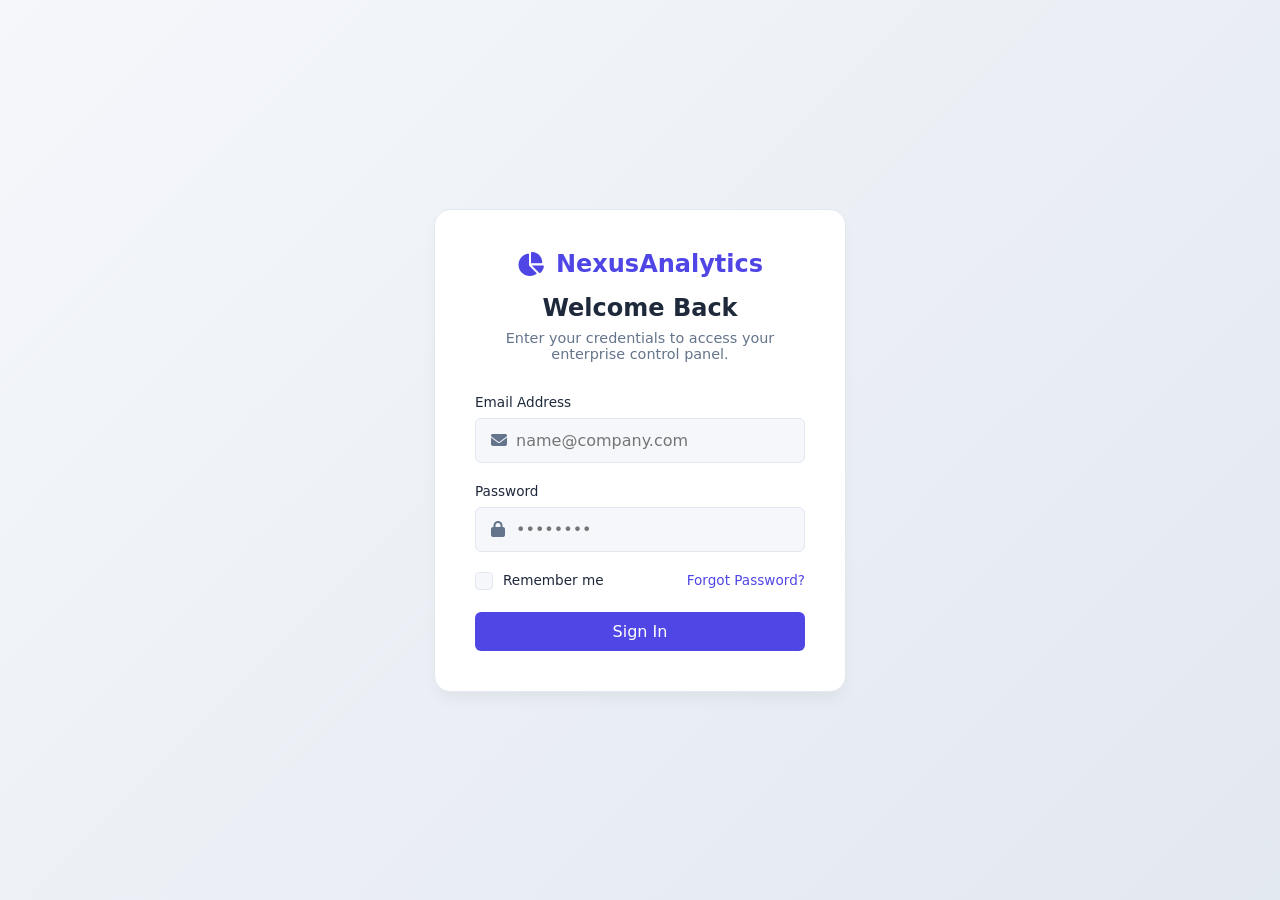
<file: login.html>
<!DOCTYPE html>
<html lang="en">
<head>
    <meta charset="UTF-8">
    <meta name="viewport" content="width=device-width, initial-scale=1.0">
    <title>Login - Smart Business Dashboard</title>
    <link rel="stylesheet" href="https://cdnjs.cloudflare.com/ajax/libs/font-awesome/6.4.0/css/all.min.css">
    <link rel="stylesheet" href="css/style.css">
    <link rel="stylesheet" href="css/responsive.css">
</head>
<body class="login-page">
    <div class="login-container">
        <div class="login-card">
            <div class="login-header">
                <div class="logo">
                    <i class="fas fa-chart-pie"></i>
                    <span>NexusAnalytics</span>
                </div>
                <h2>Welcome Back</h2>
                <p>Enter your credentials to access your enterprise control panel.</p>
            </div>
            <form action="index.html" class="login-form">
                <div class="input-group">
                    <label for="email">Email Address</label>
                    <div class="input-wrapper">
                        <i class="fas fa-envelope"></i>
                        <input type="email" id="email" placeholder="name@company.com" required>
                    </div>
                </div>
                <div class="input-group">
                    <label for="password">Password</label>
                    <div class="input-wrapper">
                        <i class="fas fa-lock"></i>
                        <input type="password" id="password" placeholder="••••••••" required>
                    </div>
                </div>
                <div class="form-actions">
                    <label class="checkbox-container">
                        <input type="checkbox" id="remember">
                        <span class="checkmark"></span>
                        Remember me
                    </label>
                    <a href="#" class="forgot-link">Forgot Password?</a>
                </div>
                <button type="submit" class="btn btn-primary btn-block">Sign In</button>
            </form>
        </div>
    </div>
</body>
</html>
</file>
<file: css/style.css>
/* Custom System Token Architecture */
:root {
    --primary: #4f46e5;
    --primary-light: rgba(79, 70, 229, 0.1);
    --secondary: #6366f1;
    --bg-app: #f5f7fb;
    --bg-sidebar: #ffffff;
    --bg-card: #ffffff;
    --border-color: #e2e8f0;
    --text-main: #1e293b;
    --text-muted: #64748b;
    --success: #10b981;
    --success-light: rgba(16, 185, 129, 0.1);
    --danger: #ef4444;
    --danger-light: rgba(239, 68, 68, 0.1);
    --warning: #f59e0b;
    --warning-light: rgba(245, 158, 11, 0.1);
    --info: #06b6d4;
    --info-light: rgba(6, 182, 212, 0.1);
    
    --radius-sm: 6px;
    --radius-md: 12px;
    --radius-lg: 16px;
    --shadow-sm: 0 1px 3px rgba(0,0,0,0.05);
    --shadow-md: 0 4px 6px -1px rgba(0, 0, 0, 0.05), 0 2px 4px -1px rgba(0, 0, 0, 0.03);
    --shadow-lg: 0 10px 15px -3px rgba(0,0,0,0.05);
    --transition-smooth: all 0.25s cubic-bezier(0.4, 0, 0.2, 1);
    
    --sidebar-width: 260px;
    --top-nav-height: 70px;
}

/* System Dark Mode Override Profiles */
[data-theme="dark"] {
    --bg-app: #0b0f19;
    --bg-sidebar: #111827;
    --bg-card: #1f2937;
    --border-color: #374151;
    --text-main: #f3f4f6;
    --text-muted: #9ca3af;
    --shadow-md: 0 4px 6px -1px rgba(0, 0, 0, 0.2);
}

/* Global Normalizations */
* {
    margin: 0;
    padding: 0;
    box-sizing: border-box;
}
body {
    font-family: 'Inter', system-ui, -apple-system, BlinkMacSystemFont, "Segoe UI", Roboto, sans-serif;
    background-color: var(--bg-app);
    color: var(--text-main);
    overflow-x: hidden;
    transition: background-color 0.3s ease, color 0.3s ease;
}
a { text-decoration: none; color: inherit; }
li { list-style: none; }
input, button, select, textarea { font-family: inherit; font-size: inherit; border: none; outline: none; }

/* Utilities Styles Framework */
.text-muted { color: var(--text-muted); }
.text-danger { color: var(--danger) !important; }
.text-right { text-align: right; }
.mt-1 { margin-top: 0.25rem; }
.mt-4 { margin-top: 1.5rem; }
.bg-primary-light { background-color: var(--primary-light); }
.text-primary { color: var(--primary); }
.bg-success-light { background-color: var(--success-light); }
.text-success { color: var(--success); }
.bg-warning-light { background-color: var(--warning-light); }
.text-warning { color: var(--warning); }
.bg-danger-light { background-color: var(--danger-light); }
.bg-info { background-color: var(--info); }
.bg-primary { background-color: var(--primary); }
.bg-warning { background-color: var(--warning); }

/* Buttons Configuration Elements */
.btn {
    display: inline-flex;
    align-items: center;
    justify-content: center;
    gap: 0.5rem;
    padding: 0.625rem 1.25rem;
    border-radius: var(--radius-sm);
    font-weight: 500;
    cursor: pointer;
    transition: var(--transition-smooth);
}
.btn-primary { background-color: var(--primary); color: #ffffff; }
.btn-primary:hover { background-color: var(--secondary); transform: translateY(-1px); }
.btn-outline { border: 1px solid var(--border-color); background: transparent; color: var(--text-main); }
.btn-outline:hover { background: var(--bg-app); }
.btn-sm { padding: 0.375rem 0.75rem; font-size: 0.85rem; border-radius: 4px; }
.btn-block { width: 100%; display: flex; }

/* Login Page Framework CSS */
.login-page {
    display: flex;
    align-items: center;
    justify-content: center;
    min-height: 100vh;
    background: linear-gradient(135deg, var(--bg-app) 0%, var(--border-color) 100%);
}
.login-container {
    width: 100%;
    max-width: 460px;
    padding: 1.5rem;
}
.login-card {
    background-color: var(--bg-card);
    padding: 2.5rem;
    border-radius: var(--radius-lg);
    box-shadow: var(--shadow-lg);
    border: 1px solid var(--border-color);
}
.login-header {
    text-align: center;
    margin-bottom: 2rem;
}
.logo {
    display: inline-flex;
    align-items: center;
    gap: 0.75rem;
    font-size: 1.5rem;
    font-weight: 700;
    color: var(--primary);
    margin-bottom: 1rem;
}
.login-header h2 { font-size: 1.5rem; margin-bottom: 0.5rem; }
.login-header p { color: var(--text-muted); font-size: 0.9rem; }
.input-group {
    margin-bottom: 1.25rem;
}
.input-group label {
    display: block;
    font-size: 0.85rem;
    font-weight: 500;
    margin-bottom: 0.5rem;
    color: var(--text-main);
}
.input-wrapper {
    position: relative;
    display: flex;
    align-items: center;
}
.input-wrapper i {
    position: absolute;
    left: 1rem;
    color: var(--text-muted);
}
.input-wrapper input, .custom-select-control {
    width: 100%;
    padding: 0.75rem 1rem 0.75rem 2.5rem;
    border: 1px solid var(--border-color);
    border-radius: var(--radius-sm);
    background-color: var(--bg-app);
    color: var(--text-main);
    transition: var(--transition-smooth);
}
.custom-select-control { padding-left: 1rem; cursor: pointer; -webkit-appearance: none; -moz-appearance: none; appearance: none; }
.input-wrapper input:focus, .custom-select-control:focus {
    border-color: var(--primary);
    box-shadow: 0 0 0 3px var(--primary-light);
    background-color: var(--bg-card);
}
.form-actions {
    display: flex;
    align-items: center;
    justify-content: space-between;
    margin-bottom: 1.5rem;
    font-size: 0.85rem;
}
.checkbox-container {
    display: flex;
    align-items: center;
    position: relative;
    padding-left: 1.75rem;
    cursor: pointer;
    user-select: none;
}
.checkbox-container input { position: absolute; opacity: 0; cursor: pointer; height: 0; width: 0; }
.checkmark {
    position: absolute;
    top: 0;
    left: 0;
    height: 18px;
    width: 18px;
    background-color: var(--bg-app);
    border: 1px solid var(--border-color);
    border-radius: 4px;
}
.checkbox-container:hover input ~ .checkmark { background-color: var(--border-color); }
.checkbox-container input:checked ~ .checkmark { background-color: var(--primary); border-color: var(--primary); }
.checkmark:after {
    content: "";
    position: absolute;
    display: none;
    left: 6px;
    top: 2px;
    width: 4px;
    height: 9px;
    border: solid white;
    border-width: 0 2px 2px 0;
    transform: rotate(45deg);
}
.checkbox-container input:checked ~ .checkmark:after { display: block; }
.forgot-link { color: var(--primary); font-weight: 500; }
.forgot-link:hover { text-decoration: underline; }

/* Structural Workspace Master Shell System Layout */
.app-container {
    display: flex;
    min-height: 100vh;
    position: relative;
}
.sidebar {
    width: var(--sidebar-width);
    background-color: var(--bg-sidebar);
    border-right: 1px solid var(--border-color);
    display: flex;
    flex-direction: column;
    position: fixed;
    top: 0;
    bottom: 0;
    left: 0;
    z-index: 100;
    transition: var(--transition-smooth);
}
.sidebar-brand {
    height: var(--top-nav-height);
    display: flex;
    align-items: center;
    padding: 0 1.5rem;
    gap: 0.75rem;
    font-size: 1.25rem;
    font-weight: 700;
    color: var(--primary);
    border-bottom: 1px solid var(--border-color);
    position: relative;
}
.sidebar-close {
    position: absolute;
    right: 1.5rem;
    cursor: pointer;
    display: none;
    color: var(--text-muted);
}
.sidebar-menu {
    flex: 1;
    padding: 1.5rem 0.75rem;
    overflow-y: auto;
}
.sidebar-menu ul { display: flex; flex-direction: column; gap: 0.25rem; }
.sidebar-menu li a {
    display: flex;
    align-items: center;
    gap: 1rem;
    padding: 0.75rem 1rem;
    border-radius: var(--radius-sm);
    color: var(--text-muted);
    font-weight: 500;
    transition: var(--transition-smooth);
}
.sidebar-menu li a i { font-size: 1.1rem; width: 20px; text-align: center; }
.sidebar-menu li a:hover, .sidebar-menu li.active a {
    color: var(--primary);
    background-color: var(--primary-light);
}
.sidebar-footer {
    padding: 1rem 0.75rem;
    border-top: 1px solid var(--border-color);
}
.logout-link {
    display: flex;
    align-items: center;
    gap: 1rem;
    padding: 0.75rem 1rem;
    color: var(--danger);
    font-weight: 500;
    border-radius: var(--radius-sm);
    transition: var(--transition-smooth);
}
.logout-link:hover { background-color: var(--danger-light); }

.main-workspace {
    flex: 1;
    margin-left: var(--sidebar-width);
    display: flex;
    flex-direction: column;
    min-width: 0; /* Prevents flex items from bursting limits */
    transition: var(--transition-smooth);
}

/* Global Top Navigation Elements CSS */
.top-nav {
    height: var(--top-nav-height);
    background-color: var(--bg-sidebar);
    border-bottom: 1px solid var(--border-color);
    display: flex;
    align-items: center;
    justify-content: space-between;
    padding: 0 2rem;
    position: sticky;
    top: 0;
    z-index: 90;
    transition: var(--transition-smooth);
}
.nav-left, .nav-right { display: flex; align-items: center; gap: 1.5rem; }
.menu-toggle-btn {
    background: transparent;
    font-size: 1.25rem;
    color: var(--text-main);
    cursor: pointer;
    display: none;
}
.search-bar {
    position: relative;
    display: flex;
    align-items: center;
    width: 320px;
}
.search-bar i { position: absolute; left: 1rem; color: var(--text-muted); }
.search-bar input {
    width: 100%;
    padding: 0.5rem 1rem 0.5rem 2.5rem;
    border-radius: 30px;
    background-color: var(--bg-app);
    border: 1px solid transparent;
    color: var(--text-main);
    transition: var(--transition-smooth);
}
.search-bar input:focus { border-color: var(--border-color); background-color: var(--bg-card); box-shadow: var(--shadow-sm); }
.live-clock { font-size: 0.9rem; font-weight: 600; color: var(--text-muted); background: var(--bg-app); padding: 0.35rem 0.75rem; border-radius: 30px; border: 1px solid var(--border-color); }
.theme-toggle, .nav-icon-btn {
    background: transparent;
    font-size: 1.25rem;
    color: var(--text-muted);
    cursor: pointer;
    position: relative;
    transition: var(--transition-smooth);
}
.theme-toggle:hover, .nav-icon-btn:hover { color: var(--primary); }
.badge {
    position: absolute;
    top: -5px;
    right: -7px;
    background-color: var(--danger);
    color: #ffffff;
    font-size: 0.65rem;
    font-weight: 700;
    padding: 2px 5px;
    border-radius: 10px;
    border: 2px solid var(--bg-sidebar);
}
.user-profile-menu { position: relative; }
.profile-trigger { display: flex; align-items: center; gap: 0.75rem; cursor: pointer; user-select: none; }
.avatar { width: 38px; height: 38px; border-radius: 50%; object-fit: cover; border: 2px solid var(--primary-light); }
.username { font-size: 0.9rem; font-weight: 500; color: var(--text-main); }
.profile-trigger i { font-size: 0.8rem; color: var(--text-muted); transition: var(--transition-smooth); }
.dropdown-panel {
    position: absolute;
    right: 0;
    top: calc(100% + 10px);
    background-color: var(--bg-card);
    border: 1px solid var(--border-color);
    border-radius: var(--radius-sm);
    width: 200px;
    box-shadow: var(--shadow-lg);
    padding: 0.5rem;
    display: none;
    flex-direction: column;
    z-index: 120;
    animation: slideDown 0.2s ease;
}
.dropdown-panel.show { display: flex; }
.dropdown-panel a {
    display: flex;
    align-items: center;
    gap: 0.75rem;
    padding: 0.625rem 0.75rem;
    font-size: 0.875rem;
    border-radius: 4px;
    color: var(--text-main);
    transition: var(--transition-smooth);
}
.dropdown-panel a:hover { background-color: var(--bg-app); color: var(--primary); }
.dropdown-panel hr { border: 0; border-top: 1px solid var(--border-color); margin: 0.5rem 0; }
@keyframes slideDown { from { opacity: 0; transform: translateY(-5px); } to { opacity: 1; transform: translateY(0); } }

/* Dynamic Dashboard Content Body Layout Arena */
.content-body { flex: 1; padding: 2rem; }
.content-header { margin-bottom: 2rem; }
.content-header h1 { font-size: 1.75rem; font-weight: 700; margin-bottom: 0.25rem; }
.layout-split-row { display: flex; align-items: center; justify-content: space-between; gap: 1rem; }

/* KPI Cards Layout Element Framework Design */
.kpi-grid {
    display: grid;
    grid-template-columns: repeat(auto-fit, minmax(240px, 1max));
    gap: 1.5rem;
    margin-bottom: 2rem;
}
.kpi-card {
    background-color: var(--bg-card);
    border: 1px solid var(--border-color);
    border-radius: var(--radius-md);
    padding: 1.5rem;
    display: flex;
    align-items: center;
    gap: 1.25rem;
    box-shadow: var(--shadow-sm);
    transition: var(--transition-smooth);
}
.kpi-card:hover { transform: translateY(-4px); box-shadow: var(--shadow-lg); border-color: var(--primary); }
.kpi-icon { width: 54px; height: 54px; border-radius: var(--radius-md); display: flex; align-items: center; justify-content: center; font-size: 1.35rem; }
.kpi-details h3 { font-size: 0.85rem; font-weight: 600; color: var(--text-muted); margin-bottom: 0.25rem; text-transform: uppercase; letter-spacing: 0.5px; }
.kpi-details h2 { font-size: 1.625rem; font-weight: 700; margin-bottom: 0.25rem; }
.trend { display: inline-flex; align-items: center; gap: 0.25rem; font-size: 0.8rem; font-weight: 600; }
.trend-up { color: var(--success); }
.trend-down { color: var(--danger); }
.trend small { color: var(--text-muted); font-weight: 400; margin-left: 2px; }

/* Visual Charts Platform CSS Configurations */
.charts-grid {
    display: grid;
    grid-template-columns: 2fr 1fr;
    gap: 1.5rem;
    margin-bottom: 2rem;
}
/* Re-orient layout grid rules logic elegantly */
.charts-grid > :nth-child(1) { grid-column: span 1; }
.charts-grid > :nth-child(2) { grid-column: span 1; }
.charts-grid > :nth-child(3) { grid-column: span 2; display: flex; justify-content: center; align-items: center; }

.card-wrapper {
    background-color: var(--bg-card);
    border: 1px solid var(--border-color);
    border-radius: var(--radius-md);
    box-shadow: var(--shadow-sm);
    overflow: hidden;
}
.card-header {
    padding: 1.25rem 1.5rem;
    border-bottom: 1px solid var(--border-color);
    display: flex;
    align-items: center;
    justify-content: space-between;
}
.card-header h3 { font-size: 1rem; font-weight: 600; }
.chart-wrapper { padding: 1.5rem; position: relative; width: 100%; height: 320px; }
.pie-chart-layout { height: 380px; max-width: 500px; margin: 0 auto; }

/* Lower Operations Segment Layout Arrays Tables Styles */
.data-segment-grid {
    display: grid;
    grid-template-columns: 2fr 1fr;
    gap: 1.5rem;
}
.table-responsive { width: 100%; overflow-x: auto; }
.data-table {
    width: 100%;
    border-collapse: collapse;
    text-align: left;
    font-size: 0.9rem;
}
.data-table th {
    background-color: var(--bg-app);
    padding: 1rem 1.5rem;
    font-weight: 600;
    color: var(--text-muted);
    border-bottom: 1px solid var(--border-color);
    white-space: nowrap;
}
.data-table td {
    padding: 1rem 1.5rem;
    border-bottom: 1px solid var(--border-color);
    color: var(--text-main);
    white-space: nowrap;
}
.data-table tbody tr:last-child td { border-bottom: none; }
.data-table tbody tr { transition: var(--transition-smooth); }
.data-table tbody tr:hover { background-color: var(--primary-light); }

/* Operational Access Directory Status Flags Styling Labels Components */
.status-badge {
    display: inline-flex;
    padding: 0.25rem 0.625rem;
    font-size: 0.75rem;
    font-weight: 600;
    border-radius: 30px;
}
.badge-active, .badge-completed { background-color: var(--success-light); color: var(--success); }
.badge-suspended, .badge-danger, .badge-failed { background-color: var(--danger-light); color: var(--danger); }
.badge-pending, .badge-warning { background-color: var(--warning-light); color: var(--warning); }

/* Action Interface Operation Buttons Circular Component */
.btn-action-circle {
    width: 32px;
    height: 32px;
    border-radius: 50%;
    display: inline-flex;
    align-items: center;
    justify-content: center;
    background-color: var(--bg-app);
    border: 1px solid var(--border-color);
    cursor: pointer;
    color: var(--text-main);
    transition: var(--transition-smooth);
}
.btn-action-circle:hover { background-color: var(--primary); color: #ffffff; border-color: var(--primary); }
.btn-action-circle.delete-trigger:hover { background-color: var(--danger); color: #ffffff; border-color: var(--danger); }
.actions-cell-wrapper { display: flex; gap: 0.5rem; justify-content: flex-end; }

/* Sidebar Quick Matrix Stats List Blocks Elements CSS Rules */
.stats-list-group { padding: 1.5rem; display: flex; flex-direction: column; gap: 1.25rem; }
.stats-list-item { display: flex; flex-direction: column; gap: 0.5rem; }
.item-info { display: flex; justify-content: space-between; font-size: 0.875rem; }
.item-info span { color: var(--text-muted); }
.item-info strong { font-weight: 600; }
.progress-bar-container { height: 6px; width: 100%; background-color: var(--border-color); border-radius: 10px; overflow: hidden; }
.progress-bar { height: 100%; border-radius: 10px; }

/* Global Workspace Parameters Custom Configuration Grid Layout Elements */
.settings-layout-matrix-grid { display: grid; grid-template-columns: 1fr 1fr; gap: 1.5rem; }
.padded-form-layout-context { padding: 1.5rem; display: flex; flex-direction: column; gap: 1.25rem; }
.grid-dual-column-layout { display: grid; grid-template-columns: 1fr 1fr; gap: 1rem; }
.padded-form-layout-context textarea {
    width: 100%; padding: 0.75rem 1rem; border: 1px solid var(--border-color);
    border-radius: var(--radius-sm); background-color: var(--bg-app); color: var(--text-main);
    resize: none; transition: var(--transition-smooth);
}
.padded-form-layout-context textarea:focus { border-color: var(--primary); background-color: var(--bg-card); }
.toggles-list-wrapper { padding: 1.5rem; display: flex; flex-direction: column; gap: 1.25rem; }
.toggle-switch-item-row { display: flex; align-items: center; justify-content: space-between; gap: 2rem; }
.toggle-meta-description h4 { font-size: 0.95rem; font-weight: 600; margin-bottom: 0.25rem; }
.toggle-meta-description p { font-size: 0.85rem; color: var(--text-muted); line-height: 1.4; }
.divider-line { border: 0; border-top: 1px solid var(--border-color); }

/* Switch Interface Slider Checkbox UI Element Controls Component */
.switch-ui-element { position: relative; display: inline-block; width: 46px; height: 24px; flex-shrink: 0; }
.switch-ui-element input { opacity: 0; width: 0; height: 0; }
.switch-slider {
    position: absolute; cursor: pointer; top: 0; left: 0; right: 0; bottom: 0;
    background-color: var(--border-color); transition: .3s cubic-bezier(0.4, 0, 0.2, 1); border-radius: 34px;
}
.switch-slider:before {
    position: absolute; content: ""; height: 18px; width: 18px; left: 3px; bottom: 3px;
    background-color: white; transition: .3s cubic-bezier(0.4, 0, 0.2, 1); border-radius: 50%;
}
.switch-ui-element input:checked + .switch-slider { background-color: var(--primary); }
.switch-ui-element input:checked + .switch-slider:before { transform: translateX(22px); }

/* Identity Asset Management System Overlay Multi-Modal CSS Blocks */
.modal-overlay {
    position: fixed; top: 0; left: 0; right: 0; bottom: 0;
    background-color: rgba(15, 23, 42, 0.6); backdrop-filter: blur(4px);
    display: none; align-items: center; justify-content: center; z-index: 500;
    padding: 1.5rem; transition: var(--transition-smooth);
}
.modal-overlay.show { display: flex; }
.modal-window-card {
    background-color: var(--bg-card); border: 1px solid var(--border-color);
    border-radius: var(--radius-lg); width: 100%; max-width: 520px;
    box-shadow: var(--shadow-lg); overflow: hidden; animation: modalPop 0.25s cubic-bezier(0.34, 1.56, 0.64, 1);
}
@keyframes modalPop { from { transform: scale(0.95); opacity: 0; } to { transform: scale(1); opacity: 1; } }
.modal-header { padding: 1.25rem 1.5rem; border-bottom: 1px solid var(--border-color); display: flex; align-items: center; justify-content: space-between; }
.modal-header h3 { font-size: 1.1rem; font-weight: 600; }
.modal-close-trigger-btn { background: transparent; font-size: 1.1rem; color: var(--text-muted); cursor: pointer; transition: var(--transition-smooth); }
.modal-close-trigger-btn:hover { color: var(--danger); }
.modal-body-content { padding: 1.5rem; display: flex; flex-direction: column; gap: 1.25rem; }
.modal-footer-actions { padding: 1rem 1.5rem; background-color: var(--bg-app); border-top: 1px solid var(--border-color); display: flex; justify-content: flex-end; gap: 0.75rem; }
</file>
<file: css/responsive.css>
/* Media Queries Framework Integration Matrix */
@media (max-width: 1200px) {
    .charts-grid {
        grid-template-columns: 1fr;
    }
    .charts-grid > :nth-child(3) {
        grid-column: span 1;
    }
    .data-segment-grid, .settings-layout-matrix-grid {
        grid-template-columns: 1fr;
    }
}

@media (max-width: 992px) {
    :root {
        --sidebar-width: 240px;
    }
    .search-bar { width: 220px; }
    .username { display: none; }
}

@media (max-width: 768px) {
    .sidebar {
        transform: translateX(-100%);
        box-shadow: none;
    }
    .sidebar.open {
        transform: translateX(0);
        box-shadow: var(--shadow-lg);
    }
    .sidebar-close {
        display: block;
    }
    .main-workspace {
        margin-left: 0 !important;
    }
    .menu-toggle-btn {
        display: block;
    }
    .top-nav { padding: 0 1rem; }
    .content-body { padding: 1.25rem; }
    .search-bar { display: none; } /* Hides structural elements gracefully on narrow frames */
    .grid-dual-column-layout { grid-template-columns: 1fr; }
    .kpi-grid { grid-template-columns: repeat(auto-fit, minmax(200px, 1fr)); gap: 1rem; }
    .layout-split-row { flex-direction: column; align-items: flex-start; }
    .layout-split-row button { width: 100%; margin-top: 0.75rem; }
}

@media (max-width: 480px) {
    .live-clock { display: none; }
    .kpi-card { padding: 1rem; }
    .kpi-icon { width: 44px; height: 44px; font-size: 1.1rem; }
    .kpi-details h2 { font-size: 1.35rem; }
}
</file>
